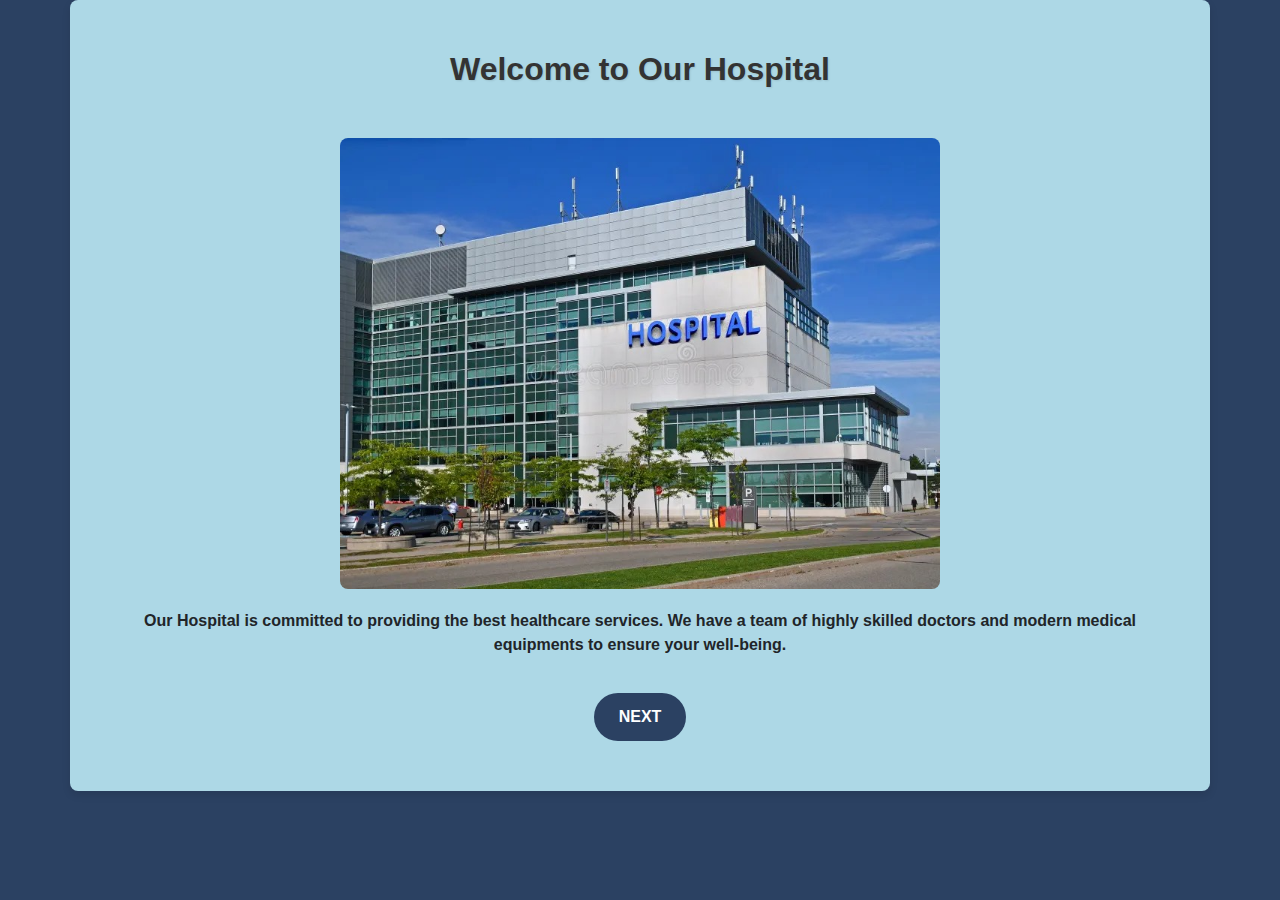
<file: index.html>
<!DOCTYPE html>
<html lang="en">

<head>
    <meta charset="UTF-8">
    <meta name="viewport" content="width=device-width, initial-scale=1.0">
    <title>Hospital Introduction</title>
    <link href="https://cdn.jsdelivr.net/npm/bootstrap@5.3.1/dist/css/bootstrap.min.css" rel="stylesheet">
    <link rel="stylesheet" href="./intro.css">
</head>

<body>
    <div class="container intro-page">
        <h1>Welcome to Our Hospital</h1>
        <img src="./hospital.jpg" alt="Hospital Photo" class="hospital-photo">
        <p>Our Hospital is committed to providing the best healthcare services. We have a team of highly skilled doctors and
            modern medical equipments to ensure your well-being.</p>
        <button class="btn btn-primary btn-appointment">NEXT</button>
    </div>
    <script src="script.js"></script>
</body>

</html>
</file>
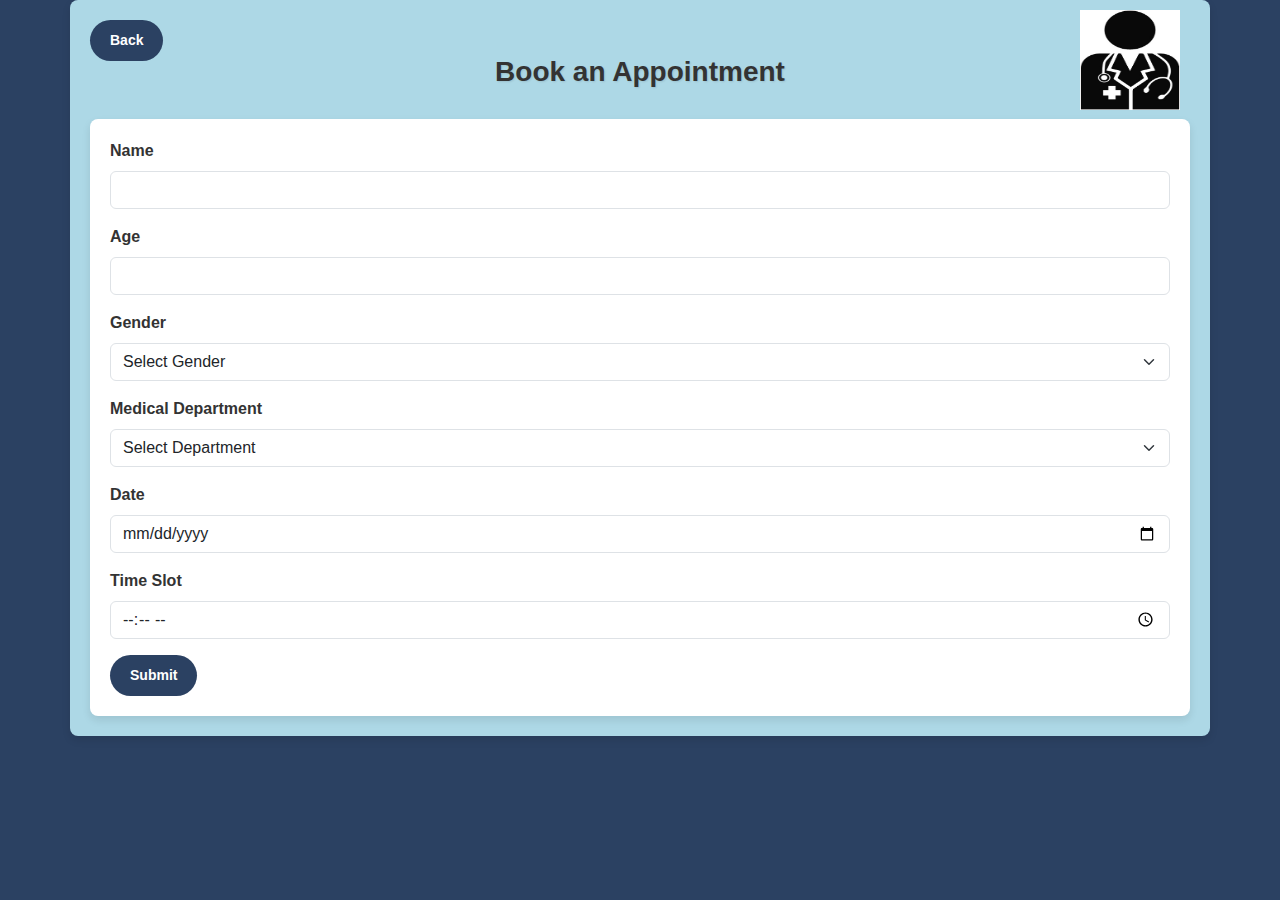
<file: appointment.html>
<!DOCTYPE html>
<html lang="en">

<head>
    <meta charset="UTF-8">
    <meta name="viewport" content="width=device-width, initial-scale=1.0">
    <title>Appointment Form</title>
    <link href="https://cdn.jsdelivr.net/npm/bootstrap@5.3.1/dist/css/bootstrap.min.css" rel="stylesheet">
    <link rel="stylesheet" href="appointment.css">
</head>

<body>
    <div class="container appointment-page">
        <a href="departments.html" class="btn btn-secondary mb-4">Back</a>
        <img src="./doc logo.jpg" alt="Logo" class="top-right-image">
        
        <h2>Book an Appointment</h2>
        <form id="appointmentForm">
            <div class="mb-3">
                <label for="name" class="form-label">Name</label>
                <input type="text" class="form-control" id="name" required>
            </div>
            <div class="mb-3">
                <label for="age" class="form-label">Age</label>
                <input type="number" class="form-control" id="age" required>
            </div>
            <div class="mb-3">
                <label for="gender" class="form-label">Gender</label>
                <select class="form-select" id="gender" required>
                    <option value="">Select Gender</option>
                    <option value="male">Male</option>
                    <option value="female">Female</option>
                    <option value="other">Other</option>
                </select>
            </div>
            <div class="mb-3">
                <label for="department" class="form-label">Medical Department</label>
                <select class="form-select" id="department" required>
                    <option value="">Select Department</option>
                    <option value="cardiology">Cardiology</option>
                    <option value="neurology">Neurology</option>
                    <option value="orthopedics">Orthopedics</option>
                    <option value="pediatrics">Pediatrics</option>
                    <option value="dermatology">Dermatology</option>
                    <option value="gastroenterology">Gastroenterology</option>
                </select>
            </div>
            <div class="mb-3">
                <label for="appointment-date" class="form-label">Date</label>
                <input type="date" class="form-control" id="appointment-date" required>
            </div>
            <div class="mb-3">
                <label for="appointment-time" class="form-label">Time Slot</label>
                <input type="time" class="form-control" id="appointment-time" required>
            </div>
            
            <a href="confirmation.html" class="btn btn-primary">Submit</a>
        </form>
    </div>
    <script src="script.js"></script>
</body>

</html>
</file>
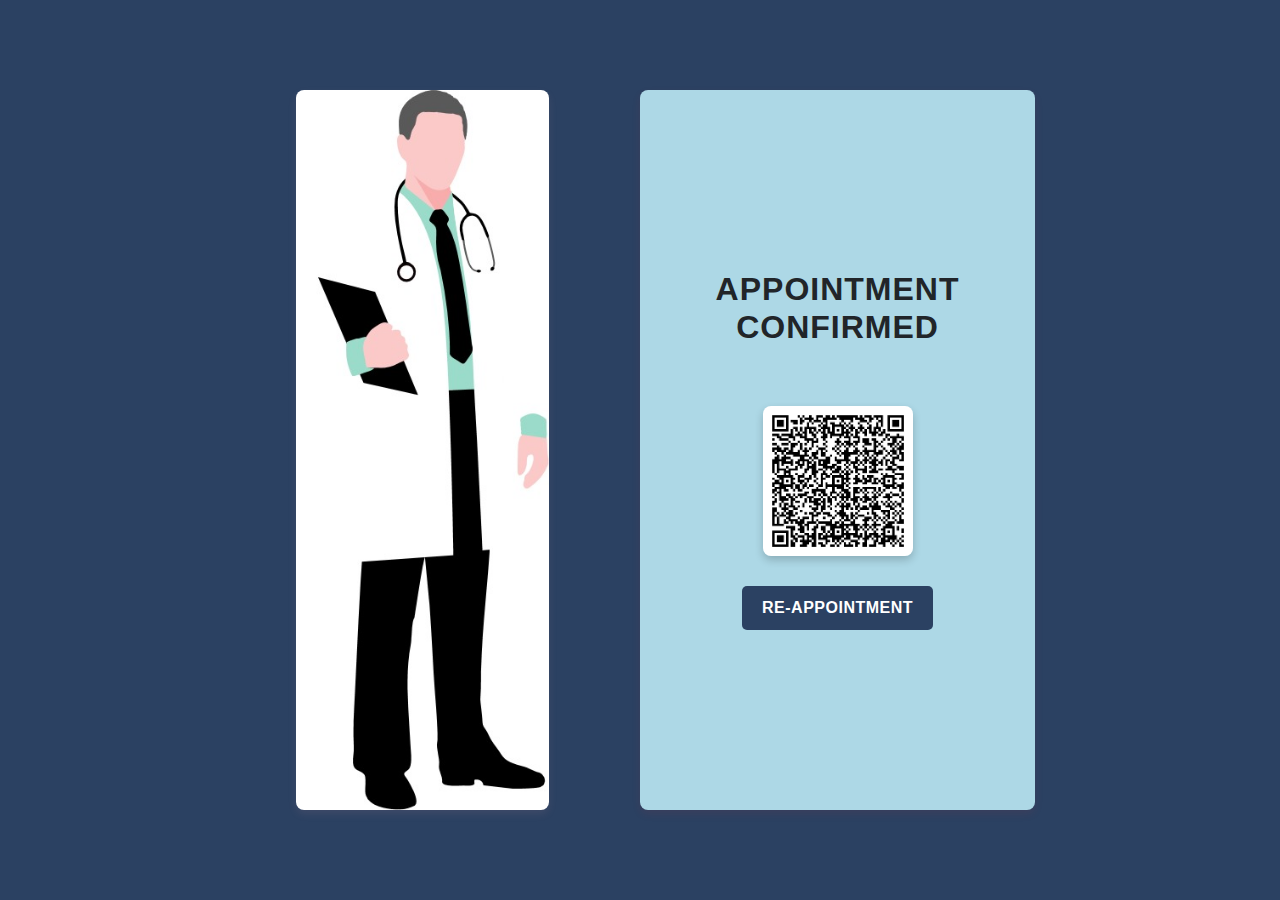
<file: confirmation.html>
<!DOCTYPE html>
<html lang="en">
<head>
    <meta charset="UTF-8">
    <meta name="viewport" content="width=device-width, initial-scale=1.0">
    <title>Appointment Confirmation</title>
    <link href="https://cdn.jsdelivr.net/npm/bootstrap@5.3.1/dist/css/bootstrap.min.css" rel="stylesheet">
    <link rel="stylesheet" href="confirmation.css">

   
</head>
<body>
    <div class="page-container">
        <div class="image-container">
            <img src="./doctor.jpg" alt="Side Image">
        </div>
        <div class="confirmation-container">
            <h2>Appointment Confirmed</h2>
            <p id="patient-details"></p>
            <img src="./QR.jpg" alt="QR Code" class="qr-code">
            <div>
                <div class="button-container">
                    <a href="appointment.html" class="btn btn-primary">Re-appointment</a>
                    
                </div>
                
            </div>
        </div>
    </div>
    <script src="script.js"></script>
</body>
</html>
</file>
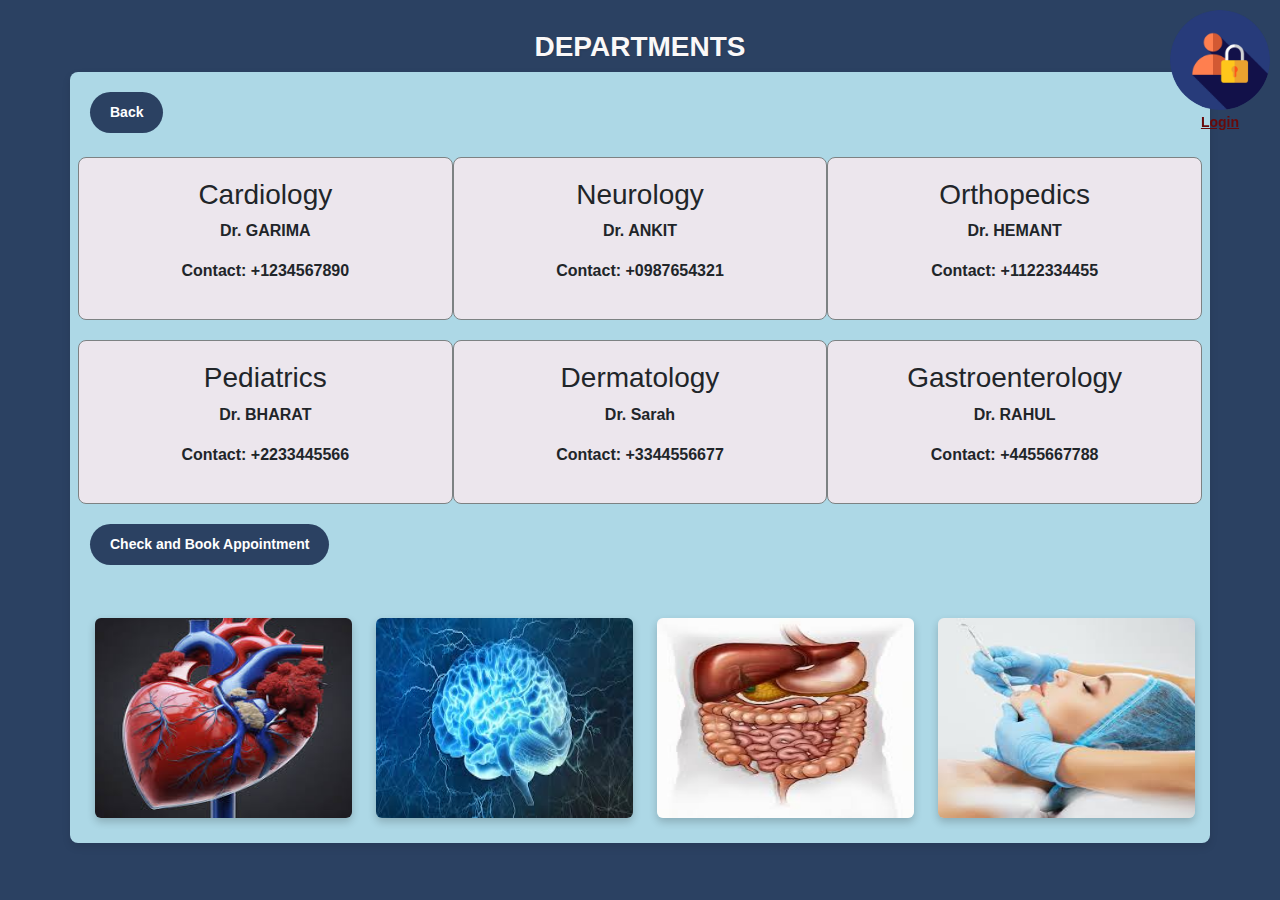
<file: departments.html>
<!DOCTYPE html>
<html lang="en">
<head>
    <meta charset="UTF-8">
    <meta name="viewport" content="width=device-width, initial-scale=1.0">
    <title>Departments</title>
    <link href="https://cdn.jsdelivr.net/npm/bootstrap@5.3.1/dist/css/bootstrap.min.css" rel="stylesheet">
    <link rel="stylesheet" href="./departments.css">
</head>

<body>
    <h2>DEPARTMENTS</h2>
    <div class="login-container">
        <a href="login.html">
            <img src="./login.png" alt="Login Icon" class="login-icon">
            <span class="login-text">Login</span>
        </a>
    </div>
    <div class="container departments-page">
        <a href="index.html" class="btn btn-secondary mb-4">Back</a>
        <div class="row">
            <div class="col-md-4 grid-item">
                <h3>Cardiology</h3>
                <p>Dr. GARIMA </p>
                <p>Contact: +1234567890</p>
            </div>
            <div class="col-md-4 grid-item">
                <h3>Neurology</h3>
                <p>Dr. ANKIT </p>
                <p>Contact: +0987654321</p>
            </div>
            <div class="col-md-4 grid-item">
                <h3>Orthopedics</h3>
                <p>Dr. HEMANT </p>
                <p>Contact: +1122334455</p>
            </div>
            <div class="col-md-4 grid-item">
                <h3>Pediatrics</h3>
                <p>Dr. BHARAT </p>
                <p>Contact: +2233445566</p>
            </div>
            <div class="col-md-4 grid-item">
                <h3>Dermatology</h3>
                <p>Dr. Sarah </p>
                <p>Contact: +3344556677</p>
            </div>
            <div class="col-md-4 grid-item">
                <h3>Gastroenterology</h3>
                <p>Dr. RAHUL </p>
                <p>Contact: +4455667788</p>
            </div>
        </div>
       
        <a href="appointment.html" class="btn btn-primary">Check and Book Appointment</a>
        <div class="image-gallery mt-5">
            <div class="row">
                <div class="col-md-3">
                    <img src="./heart.jpg" alt="Image 1" class="img-fluid rounded">
                </div>
                <div class="col-md-3">
                    <img src="./neuron.jpg" alt="Image 2" class="img-fluid rounded">
                </div>
                <div class="col-md-3">
                    <img src="./Stomach.jpg" alt="Image 3" class="img-fluid rounded">
                </div>
                <div class="col-md-3">
                    <img src="./face doc.jpg" alt="Image 4" class="img-fluid rounded">
                </div>
            </div>
        </div>
    </div>
    </div>
    <script src="script.js"></script>
</body>

</html>
</file>
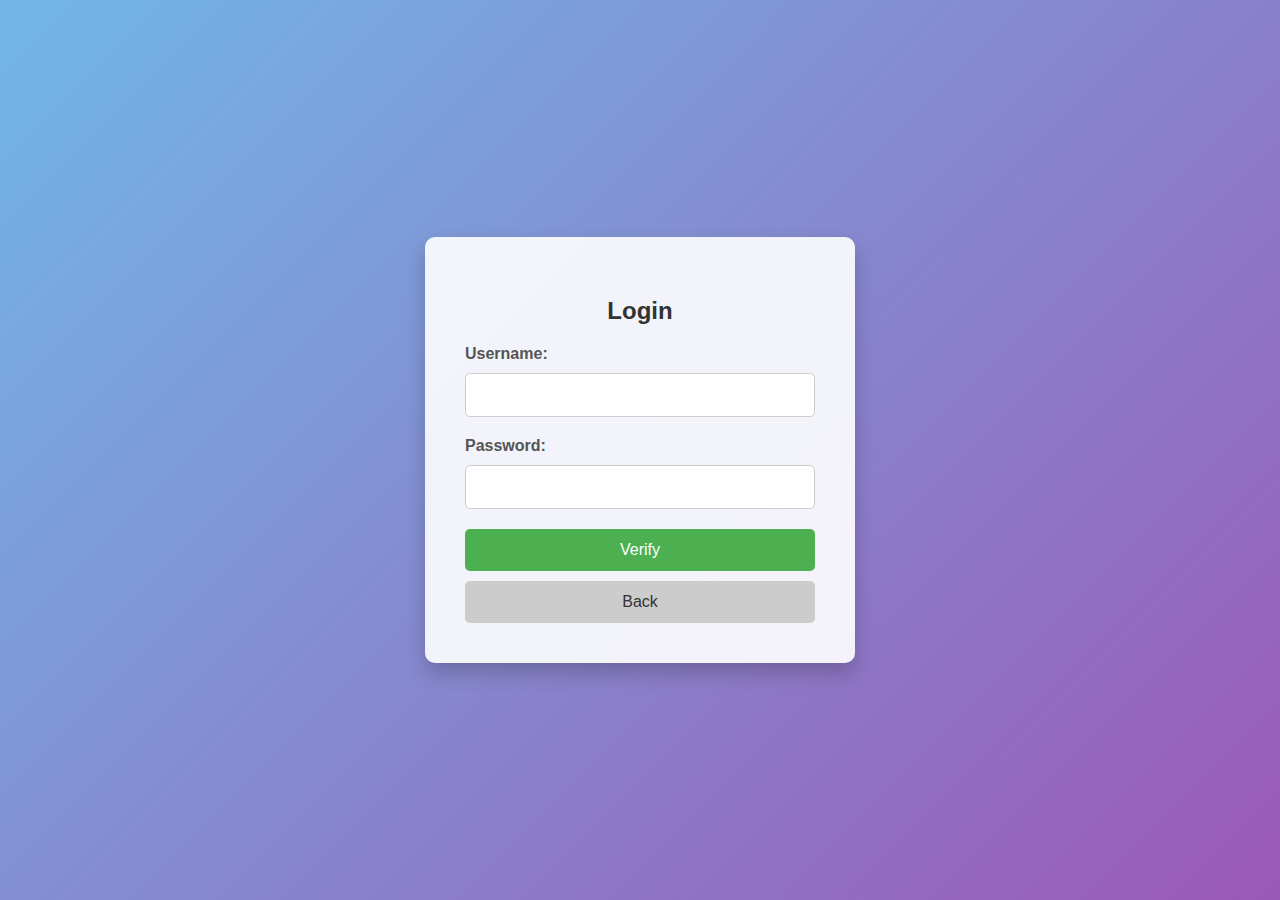
<file: login.html>
<!DOCTYPE html>
<html lang="en">
<head>
    <meta charset="UTF-8">
    <meta name="viewport" content="width=device-width, initial-scale=1.0">
    <title>Login</title>
    <link rel="stylesheet" href="login.css">
</head>
<body>
    <div class="login-form-container">
        <h2>Login</h2>
        <form id="login-form">
            <label for="username">Username:</label>
            <input type="text" id="username" name="username" required>
            
            <label for="password">Password:</label>
            <input type="password" id="password" name="password" required>
            
            <button type="submit" class="btn-verify">Verify</button>
            <a href="departments.html" class="btn-back">Back</a>
        </form>
    </div>

    <script src="script.js"></script>
</body>
</html>
</file>
<file: intro.css>
/* intro.css */
body {
    font-family: 'Arial', sans-serif;
    background: #2b4162;
    margin: 0;
    padding: 0;
}

.intro-page {
    text-align: center;
    padding: 50px;
    background: #add8e6;
    border-radius: 8px;
    box-shadow: 0 4px 8px rgba(0, 0, 0, 0.1);
    transition: transform 0.3s ease-in-out, box-shadow 0.3s ease-in-out;
    font-weight: bold;
}

.intro-page:hover {
    transform: scale(1.02);
    box-shadow: 0 8px 16px rgba(0, 0, 0, 0.2);
}

.hospital-photo {
    width: 100%;
    max-width: 600px;
    border-radius: 8px;
    margin: 20px auto;
    transition: opacity 0.3s ease-in-out;
}

.hospital-photo:hover {
    opacity: 0.8;
}
h1{
    margin-bottom: 30px;
    font-size: 32px;
    color: #333;
    text-shadow: 1px 1px 2px rgba(0, 0, 0, 0.1);
    text-align: center;
    font-weight: bolder;
}
h2{
    margin-bottom: 30px;
    font-size: 32px;
    color: #333;
    text-shadow: 1px 1px 2px rgba(0, 0, 0, 0.1);
    text-align: center;
    font-weight: bolder;
}

.btn-appointment {
    margin-top: 20px;
    background-color: #2b4162;
    border: none;
    border-radius: 50px;
    padding: 12px 25px;
    color: #fff;
    font-size: 16px;
    cursor: pointer;
    transition: background-color 0.3s ease, transform 0.3s ease;
    font-weight: bold;
}

.btn-appointment:hover {
    background-color: #6a6c6e;
    transform: scale(1.05);
}
</file>
<file: appointment.css>
body {
    font-family: 'Arial', sans-serif;
    
    background: #2b4162;
    margin: 0;
    padding: 0;
    height: 100vh;
    
}

.appointment-page {
    padding: 20px;
    background: #add8e6;
    border-radius: 8px;
    box-shadow: 0 4px 8px rgba(0, 0, 0, 0.1);
    
}

h2 {
    margin-bottom: 30px;
    margin-top: -30px;
    font-size: 28px;
    color: #333;
    text-shadow: 1px 1px 2px rgba(0, 0, 0, 0.1);
    text-align: center;
    font-weight: bolder;
}

form {
    background: white;
    border-radius: 8px;
    padding: 20px;
    box-shadow: 0 4px 8px rgba(19, 19, 19, 0.1);
}

.form-label {
    font-weight: bold;
    color: #333;
    
}

input, select {
    border-radius: 4px;
    border: 1px solid black;
    transition: border-color 0.3s ease, box-shadow 0.3s ease;
}

input:focus, select:focus {
    border-color: #0d2c4d;
    box-shadow: 0 0 8px rgba(0, 123, 255, 0.2);
}

.btn-primary {
    background-color: #2b4162;
    border: none;
    border-radius: 50px;
    padding: 10px 20px;
    color: white;
    font-size: 14px;
    cursor: pointer;
    transition: background-color 0.3s ease, transform 0.3s ease;
    font-weight: bold;
}
.btn-secondary{
    background-color: #2b4162;
    border: none;
    border-radius: 50px;
    padding: 10px 20px;
    color: white;
    font-size: 14px;
    cursor: pointer;
    transition: background-color 0.3s ease, transform 0.3s ease;
    font-weight: bold;
}
.btn-secondary:hover {
    background-color: #707274;
    transform: scale(1.05);
    font-weight: bold;
}

.btn-primary:hover {
    background-color: #707274;
    transform: scale(1.05);
    font-weight: bold;
}
.top-right-image {
    position: absolute;
    top: 10px;
    right:100px;
    width: 100px;
    height: 100px;
}
</file>
<file: confirmation.css>
/* confirmation.css */

body {
    font-family: 'Arial', sans-serif;
    background: #2b4162;
    margin: 0;
    padding: 20px;
    display: flex;
    align-items: center;
    justify-content: center;
    height: 100vh; /* Full-height background */
}

.page-container {
    display: flex;
   
}

.image-container {
    flex: 1;
    display: flex;
    align-items: center;
    justify-content: center;
    padding-right: 20px;
}

.image-container img {
    max-height: 80vh; /* Adjust to control the vertical height of the image */
    max-width: 100%; /* Ensure the image doesn't overflow horizontally */
    object-fit: cover;
    border-radius: 8px;
    box-shadow: 0 4px 8px rgba(236, 157, 157, 0.1); /* Shadow for image */
}

.confirmation-container {
    flex: 1;
    background: #add8e6;
    padding: 20px;
    border-radius: 8px;
    box-shadow: 0 4px 8px rgba(192, 50, 50, 0.1);
    margin-left: 20px;
    display: flex;
    flex-direction: column;
    align-items: center; /* Align all elements to the center horizontally */
    justify-content: center; /* Center the elements vertically */
    text-align: center; /* Center the text */
}

h2 {
    margin-bottom: 20px;
    font-weight: bold;
    text-transform: uppercase; /* Optional: For uppercase text */
    letter-spacing: 1px; /* Optional: Adds letter spacing */
}

p {
    margin-bottom: 20px;
    font-size: 16px;
    line-height: 1.6;
}

.qr-code {
    margin-top: 20px;
    margin-bottom: 20px;
    width: 150px; /* Adjust size if needed */
    height: 150px; /* Adjust size if needed */
    object-fit: cover;
    border-radius: 8px; /* Rounded corners for the QR code */
    box-shadow: 0 4px 8px rgba(0, 0, 0, 0.2); /* Shadow for QR code */
}

.btn {
    margin-top: 10px;
    width: 100%; /* Make buttons full width */
    max-width: 200px; /* Set a max width for the buttons */
    background-color: #2b4162; /* Button background color similar to the background */
    color: #fff; /* Button text color */
    border: none; /* Remove border */
    border-radius: 5px; /* Rounded corners */
    padding: 10px 20px;
    font-size: 16px;
    font-weight: 600;
    transition: background-color 0.3s;
    text-transform: uppercase; /* Uppercase button text */
    letter-spacing: 0.5px; /* Slight spacing between letters */
}

.btn:hover {
    background-color: #757678; /* Hover effect: slightly lighter shade */
}
</file>
<file: departments.css>
/* departments.css */
body {
    font-family: 'Arial', sans-serif;
    background: #2b4162;
    margin: 0;
    padding: 0;
}
.login-container {
    position: fixed;
    top: 20px;
    right: 20px;
    z-index: 1000; /* Ensure it's on top of other elements */
}
/* Small Compact Login Icon Style */
.login-container {
    position: fixed;
    top: 10px;
    right: 10px;
    z-index: 1000; /* Ensure it's on top of other elements */
}

/* Small Compact Login Icon Style */
.login-container {
    position: fixed;
    top: 10px;
    right: 10px;
    z-index: 1000; /* Ensure it's on top of other elements */
    text-align: center; /* Center-align the text under the icon */
}

.login-link {
    text-decoration: none; /* Remove default link underline */
    color: inherit; /* Inherit color from parent */
}

.login-icon {
    width: 100px; /* Small width */
    height: 100px; /* Small height */
    cursor: pointer;
    border-radius: 50%; /* Make it circular if the image is square */
    transition: transform 0.3s ease;
    display: block;
    margin: 0 auto; /* Center the icon within the container */
}

/* Hover Effect */
.login-icon:hover {
    transform: scale(1.1); /* Slightly enlarge the icon on hover */
}

/* Text below the login icon */
.login-text {
    font-weight: bold;
    text-decoration: underline;
    font-size: 14px;
    color: #680909; /* Change to the desired text color */
    margin-top: 5px; /* Space between the icon and the text */
}

/* Responsive Design */
@media (max-width: 480px) {
    .login-icon {
        width: 20px;  /* Slightly smaller on mobile */
        height: 20px;
    }

    .login-text {
        font-size: 12px; /* Smaller text size on mobile */
    }
}


.departments-page {
    padding: 20px;
    background: #add8e6;
    border-radius: 8px;
    box-shadow: 0 4px 8px rgba(0, 0, 0, 0.1);
    font-weight: bold;
}

.grid-item {
    text-align: center;
    padding: 20px;
    border: 1px solid #7d8283;
    border-radius: 8px;
    margin-bottom: 20px;
    background: #ece6ed;
    transition: transform 0.3s ease, box-shadow 0.3s ease;
    font-weight: bold;
}

.grid-item:hover {
    transform: translateY(-10px);
    box-shadow: 0 8px 16px rgba(0, 0, 0, 0.2);
}

.btn-secondary {
    background-color: #2b4162;
    border: none;
    border-radius: 50px;
    padding: 10px 20px;
    color: #fff;
    font-size: 14px;
    cursor: pointer;
    transition: background-color 0.3s ease, transform 0.3s ease;
    font-weight: bold;
}

.btn-secondary:hover {
    background-color: #5a6268;
    transform: scale(1.05);
}

.btn-primary {
    background-color: #2b4162;
    border: none;
    border-radius: 50px;
    padding: 10px 20px;
    color: #fff;
    font-size: 14px;
    cursor: pointer;
    transition: background-color 0.3s ease, transform 0.3s ease;
    font-weight: bold;
}

.btn-primary:hover {
    background-color: #6a6c6e;
    transform: scale(1.05);
}
.image-gallery {
    text-align: center;
}

.image-gallery img {
    margin: 5px;
    border-radius: 8px;
    box-shadow: 0 4px 8px rgba(0, 0, 0, 0.2);
    width: 300px;
    height: 200px;
}
h2{
    margin-top: 30px;
    
    font-size: 28px;
    color: #faf8f8;
    text-shadow: 1px 1px 2px rgba(0, 0, 0, 0.1);
    text-align: center;
    font-weight: bolder;
}
</file>
<file: login.css>
/* Body Style */

body {
    font-family: 'Roboto', sans-serif;
    background: linear-gradient(135deg, #71b7e6, #9b59b6);
    height: 100vh;
    margin: 0;
    display: flex;
    justify-content: center;
    align-items: center;
}

/* Center the login form on the page */
.login-form-container {
    width: 350px;
    padding: 40px;
    background-color: rgba(255, 255, 255, 0.9);
    border-radius: 10px;
    box-shadow: 0px 10px 20px rgba(0, 0, 0, 0.2);
    animation: fadeIn 1s ease-in-out;
    text-align: center;
}

/* Form header */
.login-form-container h2 {
    font-size: 24px;
    margin-bottom: 20px;
    color: #333;
}

/* Form elements styling */
form label {
    display: block;
    font-weight: bold;
    margin-bottom: 10px;
    color: #555;
    text-align: left;
}

form input[type="text"],
form input[type="password"] {
    width: 100%;
    padding: 12px 20px;
    margin-bottom: 20px;
    border: 1px solid #ccc;
    border-radius: 5px;
    font-size: 16px;
    box-sizing: border-box;
    transition: border 0.3s;
}

form input[type="text"]:focus,
form input[type="password"]:focus {
    border: 1px solid #9b59b6;
    outline: none;
}

/* Button styling */
form .btn-verify {
    width: 100%;
    padding: 12px 0;
    background-color: #4CAF50;
    color: white;
    border: none;
    border-radius: 5px;
    font-size: 16px;
    cursor: pointer;
    transition: background-color 0.3s ease;
}

form .btn-verify:hover {
    background-color: #45a049;
}

form .btn-back {
    display: inline-block;
    width: 100%;
    text-align: center;
    padding: 12px 0;
    margin-top: 10px;
    background-color: #ccc;
    color: #333;
    text-decoration: none;
    border-radius: 5px;
    font-size: 16px;
    cursor: pointer;
    transition: background-color 0.3s ease;
}

form .btn-back:hover {
    background-color: #bbb;
}

/* Animation for fade-in effect */
@keyframes fadeIn {
    from {
        opacity: 0;
        transform: translateY(-20px);
    }
    to {
        opacity: 1;
        transform: translateY(0);
    }
}

/* Placeholder styling */
form input::placeholder {
    color: #aaa;
    font-style: italic;
}

/* Responsive Design */
@media (max-width: 480px) {
    .login-form-container {
        width: 90%;
        padding: 30px;
    }

    form input[type="text"],
    form input[type="password"],
    form .btn-verify,
    form .btn-back {
        font-size: 14px;
    }
}
</file>
